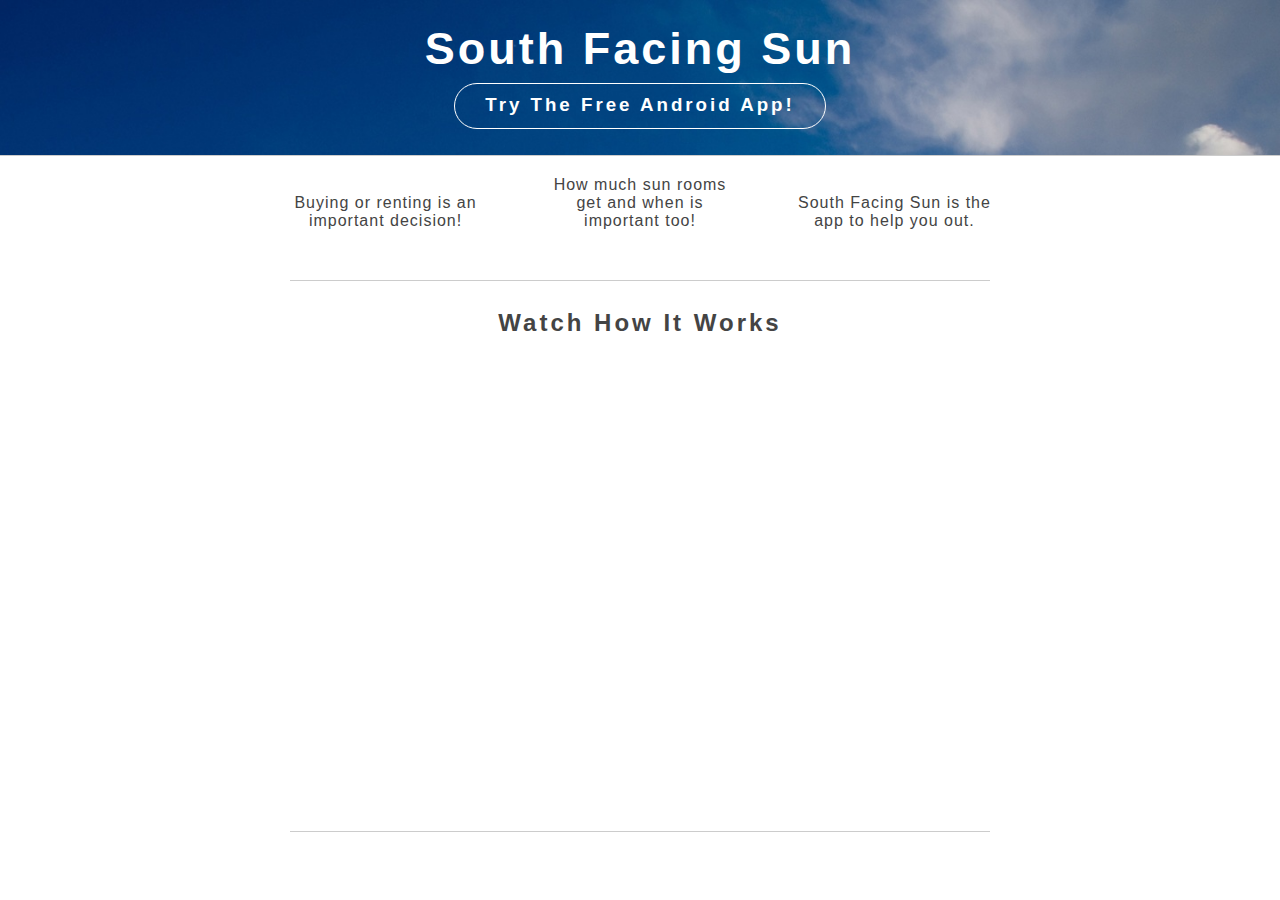
<file: 13.02.11 - 2/index.html>
<!DOCTYPE html>
<html>
  <head>
    <title>South Facing Sun App - The housebuyer's ray of light.</title>
    <meta name="viewport" content="width=device-width, initial-scale=1.0">
    <!-- Bootstrap -->
    <link href="styles.css" rel="stylesheet" media="screen">
    
  </head>
  <body>
    <div class="container">
      <div class="header"><!--background thanks to http://subtlepatterns.com -->
        <div class="space1"></div>
        <h1>South Facing Sun</h1>
        <div class="space2"></div>
        <div class="btn"><a href=""><h3>Try The Free Android App!</h3></a></div>
      </div>
    </div>

    <!--<div class="attention"></div>-->

    <div class="explain">
      <div class="space0"></div>
      <div class="innerexplain">Buying or renting is an important decision!</div>
      <div class="innerexplain">How much sun rooms get and when is important too!</div>
      <div class="innerexplain">South Facing Sun is the app to help you out.</div>
      <div class="space"></div>
    </div>

    <!--<div class="attention2"></div>-->

    <div class="video">
      <div class="space2"></div>
      <h2>Watch How It Works</h2>
      <div class="space2"></div>
      <div class="iframebig"><iframe width="600" height="400" src="http://www.youtube.com/embed/uxUQW_w1vns?rel=0" frameborder="0" allowfullscreen></iframe></div>
    </div>


    <div class="videosmall">
      <div class="space2"></div>
      <h2>Watch How It Works</h2>
      <div class="space2"></div>
      <div class="iframesmall"><iframe width="400" height="300" src="http://www.youtube.com/embed/uxUQW_w1vns?rel=0" frameborder="0" allowfullscreen></iframe></div>
    </div>
    



  </body>
</html>
</file>
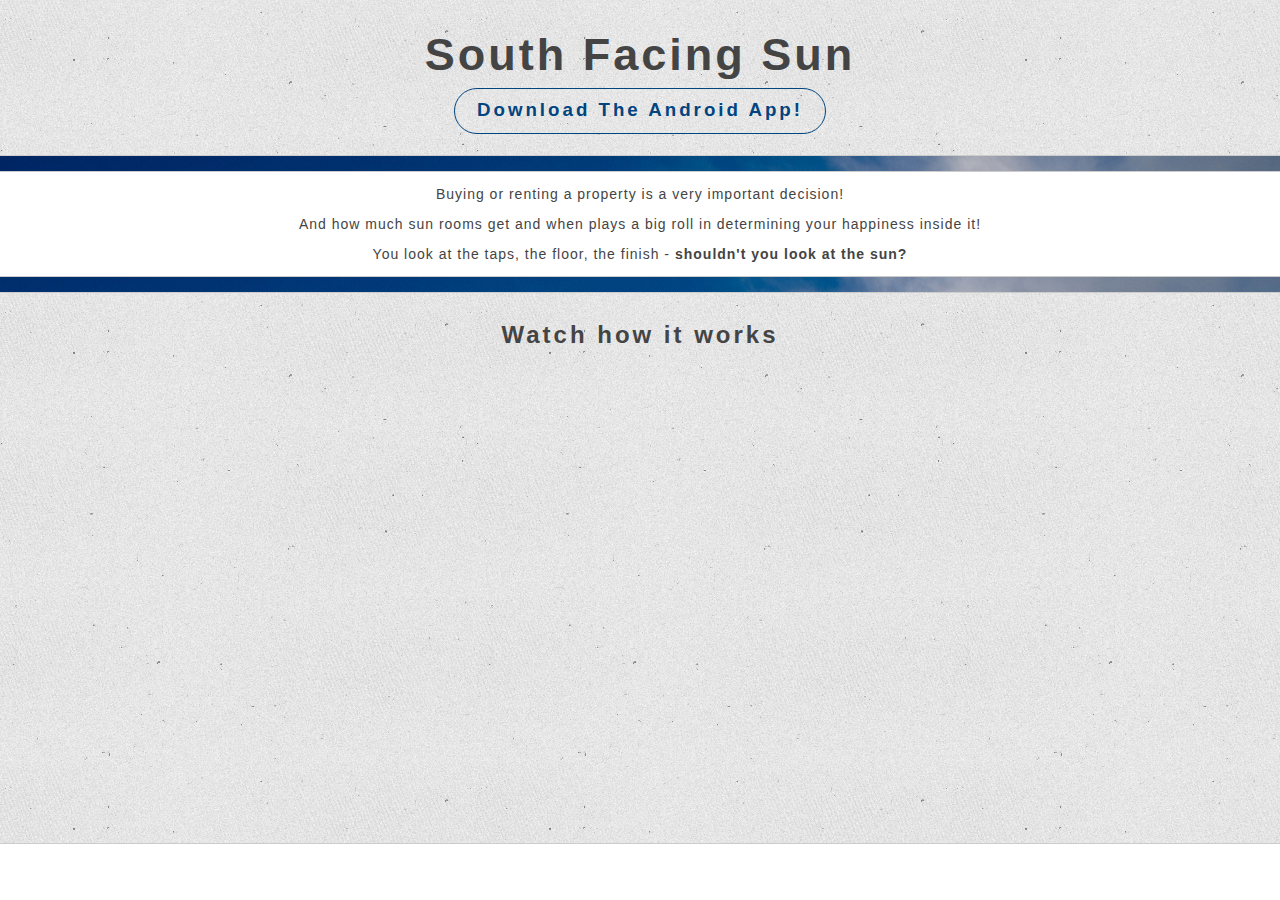
<file: 13.02.11/index.html>
<!DOCTYPE html>
<html>
  <head>
    <title>South Facing Sun App - The housebuyer's ray of light.</title>
    <meta name="viewport" content="width=device-width, initial-scale=1.0">
    <!-- Bootstrap -->
    <link href="styles.css" rel="stylesheet" media="screen">
    
  </head>
  <body>
    <div class="container">
      <div class="header"><!--background thanks to http://subtlepatterns.com -->
        <div class="space1"></div>
        <h1>South Facing Sun</h1>
        <div class="space2"></div>
        <div class="btn"><a href=""><h3>Download The Android App!</h3></a></div>
      </div>
    </div>

    <div class="attention"></div>

    <div class="explain">
      <div class="innerexplain">Buying or renting a property is a very important decision!</div>
      <div class="innerexplain">And how much sun rooms get and when plays a big roll in determining your happiness inside it!</div>
      <div class="innerexplain">You look at the taps, the floor, the finish - <div class="text"><strong>shouldn't you look at the sun?</strong></div></div>
    </div>

    <div class="attention2"></div>

    <div class="video">
      <div class="space2"></div>
      <h2>Watch how it works</h2>
      <div class="space2"></div>
      <div class="iframebig"><iframe width="600" height="400" src="http://www.youtube.com/embed/uxUQW_w1vns?rel=0" frameborder="0" allowfullscreen></iframe></div>
    </div>


    <div class="videosmall">
      <div class="space2"></div>
      <h2>Watch how it works</h2>
      <div class="space2"></div>
      <div class="iframesmall"><iframe width="400" height="300" src="http://www.youtube.com/embed/uxUQW_w1vns?rel=0" frameborder="0" allowfullscreen></iframe></div>
    </div>
    



  </body>
</html>
</file>
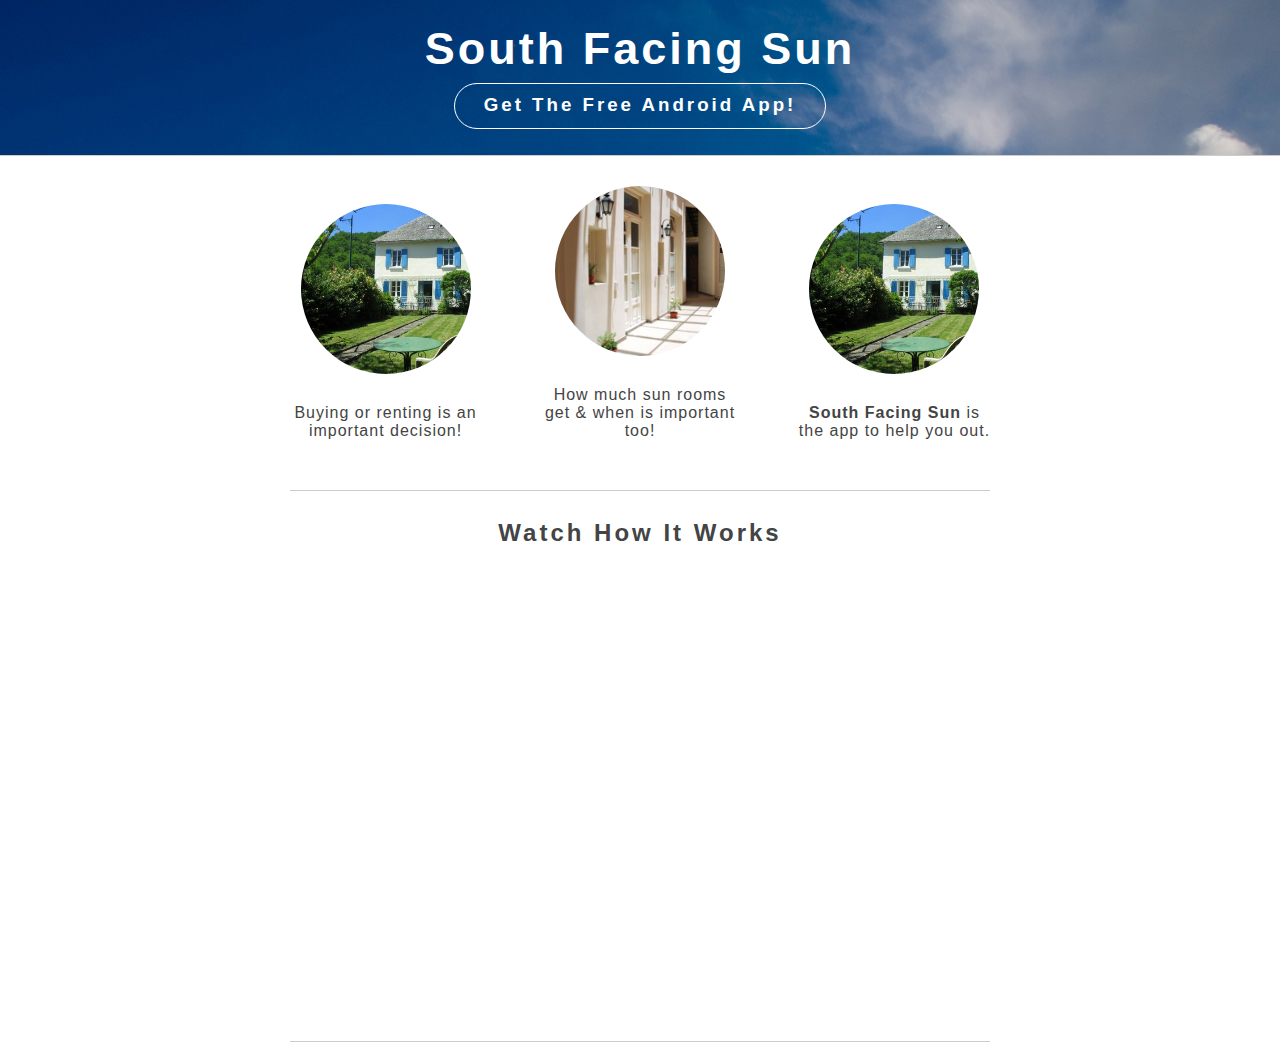
<file: 13.02.11 - 2/index2.html>
<!DOCTYPE html>
<html>
  <head>
    <title>South Facing Sun App - The housebuyer's ray of light.</title>
    <meta name="viewport" content="width=device-width, initial-scale=1.0">
    <!-- Bootstrap -->
    <link href="styles.css" rel="stylesheet" media="screen">
    
  </head>
  <body>
    <div class="container">
      <div class="header"><!--background thanks to http://subtlepatterns.com -->
        <div class="space1"></div>
        <h1>South Facing Sun</h1>
        <div class="space2"></div>
        <div class="btn"><a href=""><h3>Get The Free Android App!</h3></a></div>
      </div>
    </div>

    <!--<div class="attention"></div>-->

    <div class="explain">
      <div class="space0"></div>
      <div class="innerexplain"><div class="photo" id="p1"></div><div>Buying or renting is an important decision!</div></div>
      <div class="innerexplain"><div class="photo" id="p2"></div><div>How much sun rooms get &#38; when is important too!</div></div>
      <div class="innerexplain"><div class="photo" id="p1"></div><div><strong>South Facing Sun</strong> is the app to help you out.</div></div>
      <div class="space"></div>
    </div>

    <!--<div class="attention2"></div>-->

    <div class="video">
      <div class="space2"></div>
      <h2>Watch How It Works</h2>
      <div class="space2"></div>
      <div class="iframebig"><iframe width="600" height="400" src="http://www.youtube.com/embed/uxUQW_w1vns?rel=0" frameborder="0" allowfullscreen></iframe></div>
    </div>


    <div class="videosmall">
      <div class="space2"></div>
      <h2>Watch How It Works</h2>
      <div class="space2"></div>
      <div class="iframesmall"><iframe width="400" height="300" src="http://www.youtube.com/embed/uxUQW_w1vns?rel=0" frameborder="0" allowfullscreen></iframe></div>
    </div>
    



  </body>
</html>
</file>
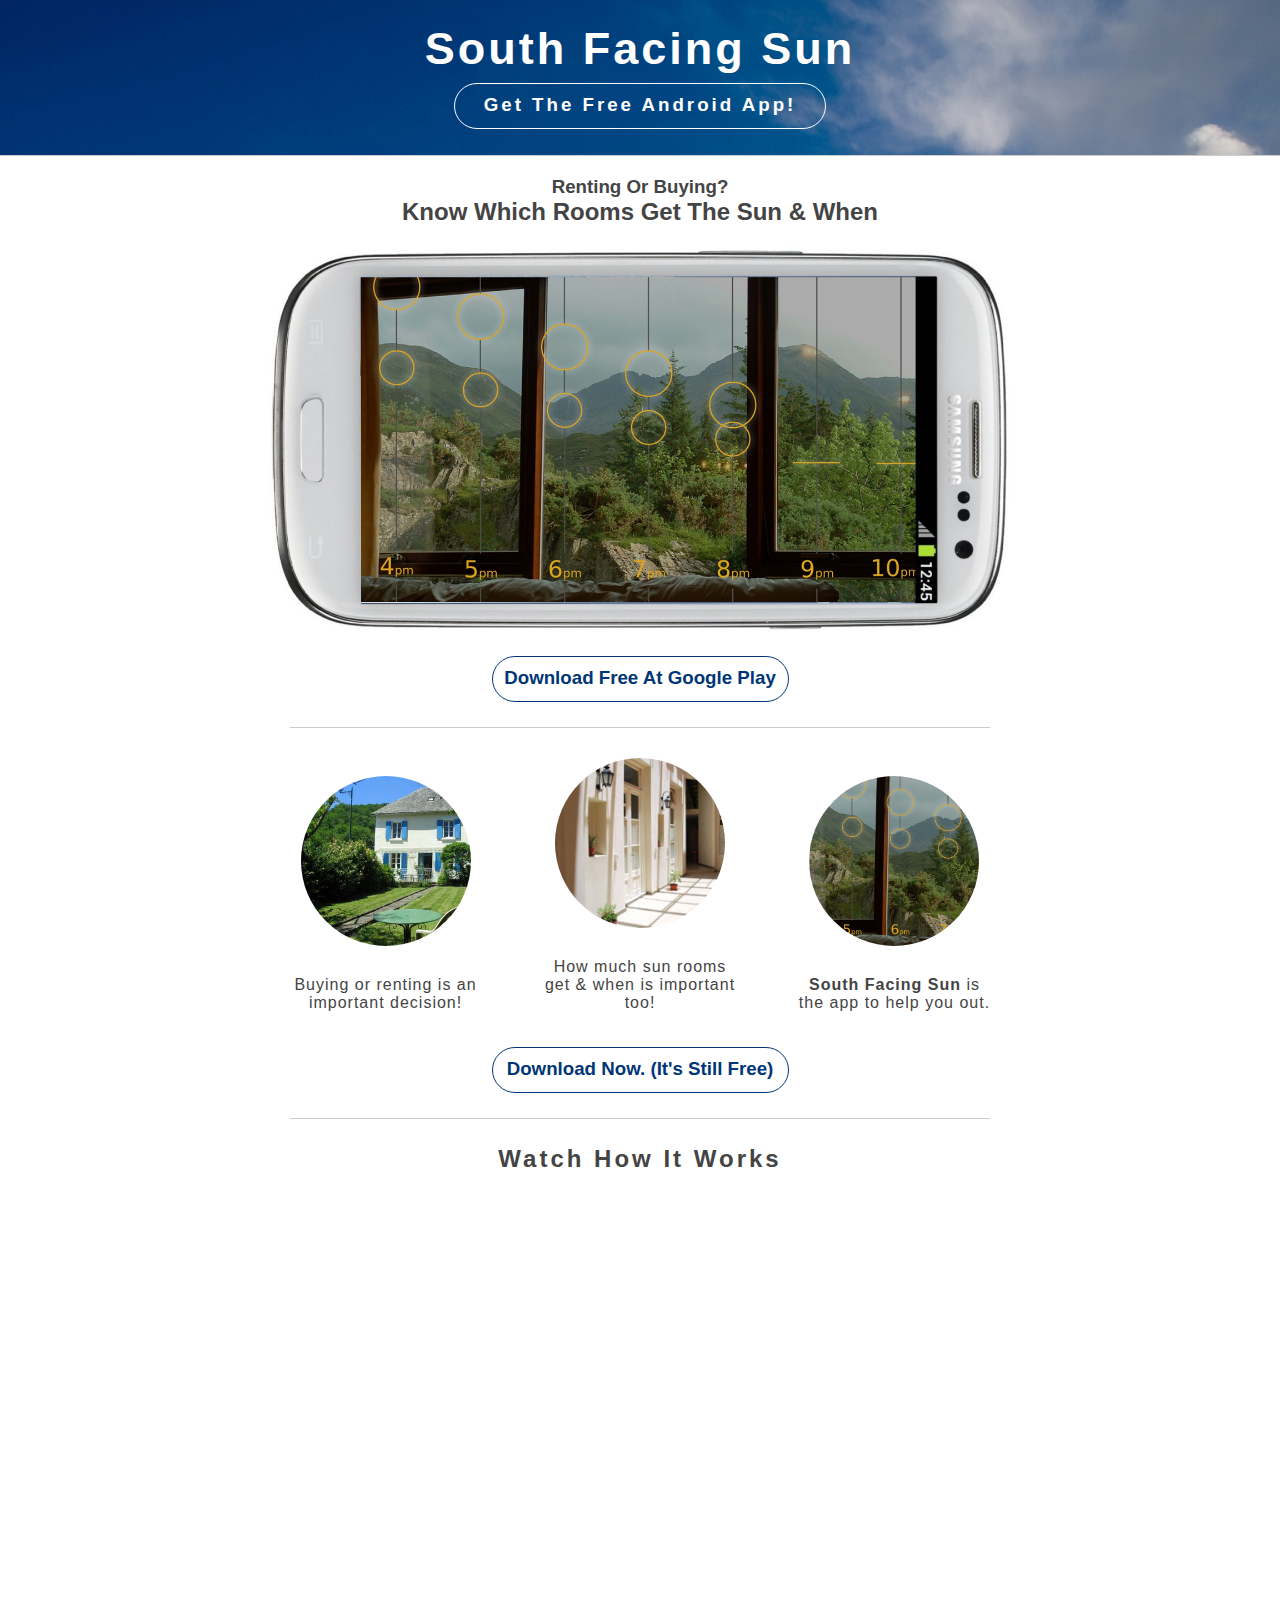
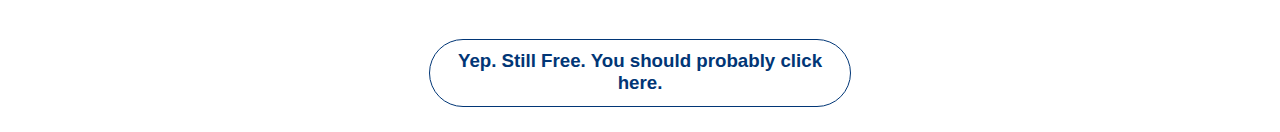
<file: 13.02.12 - Safe/index2.html>
<!DOCTYPE html>
<html>
  <head>
    <title>South Facing Sun App - The housebuyer's ray of light.</title>
    <meta name="viewport" content="width=device-width, initial-scale=1.0">
    <!-- Bootstrap -->
    <link href="styles.css" rel="stylesheet" media="screen">
    
  </head>
  <body>
    <div class="container">
      <div class="header"><!--background thanks to http://subtlepatterns.com -->
        <div class="space1"></div>
        <h1>South Facing Sun</h1>
        <div class="space2"></div>
        <div class="btn"><a href=""><h3>Get The Free Android App!</h3></a></div>
      </div>
    </div>
 
    <!--<div class="attention"></div>-->



    <div class="photobig"><div class="middle"><h3>Renting Or Buying?</h3><h2>Know Which Rooms Get The Sun &#38; When</h2></br><img src="images/demo2.png" /></div></div>


    <div class="test"><div class="middlesmall"><h4>Renting Or Buying?</h4><h3>Know Which Rooms Get The Sun &#38; When</h3><img src="images/demo2.png" /></div></div>

    <div class="btn2"><a href=""><h3>Download Free At Google Play</h3></a></div>

    <div class="lbig"></div>
    <div class="lsmall"></div>


    <div class="explain">
      <div class="space0"></div>
      <div class="innerexplain"><div class="photo" id="p1"></div><div>Buying or renting is an important decision!</div></div>
      <div class="innerexplain"><div class="photo" id="p2"></div><div>How much sun rooms get &#38; when is important too!</div></div>
      <div class="innerexplain"><div class="photo" id="p3"></div><div><strong>South Facing Sun</strong> is the app to help you out.</div></div>
      <div class="space"></div>
    </div>

    <div class="btn2"><a href=""><h3>Download Now. (It's Still Free)</h3></a></div>

    <!--<div class="attention2"></div>-->

    <div class="video">
      <div class="space2"></div>
      <h2>Watch How It Works</h2>
      <div class="space2"></div>
      <div class="iframebig"><iframe width="600" height="400" src="http://www.youtube.com/embed/uxUQW_w1vns?rel=0" frameborder="0" allowfullscreen></iframe></div>
    </div>


    <div class="videosmall">
      <div class="space2"></div>
      <h2>Watch How It Works</h2>
      <div class="space2"></div>
      <div class="iframesmall"><iframe width="400" height="300" src="http://www.youtube.com/embed/uxUQW_w1vns?rel=0" frameborder="0" allowfullscreen></iframe></div>
    </div>
    

    <div class="btn3"><a href=""><h3>Yep. Still Free. You should probably click here.</h3></a></div>



  </body>
</html>
</file>
<file: 13.02.11 - 2/styles.css>
/* borrowed from makeshift.io :) */

body {
  margin: 0;
  font-family: 'Lato', sans-serif;
}

@font-face {
  font-family: 'Lato';
  font-style: normal;
  font-weight: 400;
  src: local('Lato Regular'), local('Lato-Regular'), url(http://themes.googleusercontent.com/static/fonts/lato/v6/9k-RPmcnxYEPm8CNFsH2gg.woff) format('woff');
}
@font-face {
  font-family: 'Lato';
  font-style: normal;
  font-weight: 900;
  src: local('Lato Black'), local('Lato-Black'), url(http://themes.googleusercontent.com/static/fonts/lato/v6/BVtM30trf7q_jfqYeHfjtA.woff) format('woff');
}

/* end borrow */

.header {
	width: 100%;
	background-image: url(images/bgattention3.jpg);
	background-size: cover;
	
	color: white;
	height: 155px;
	text-align: center;
	
	border-bottom: 1px solid #ccc;
	letter-spacing: 3px;
}

.space1 {
	height: 15%;
}

.space2 {
	height: 5%;
}

.space0 {
	height: 20px;
}
.space {
	height: 25px;
}



a:link {
	color: white;
	text-decoration: none;
	}      /* unvisited link */
a:visited {
	color: white;
	text-decoration: none;
	}  /* visited link */
a:hover {
	color: #FBC316;
	}  /* mouse over link */
a:active {color: white;}



h1, h2, h3, h4, h5 {
	margin: 0;
}

h1 {
	font-size: 45px;
}



.explain {
	text-align: center;
	
}

.innerexplain {
	color: #444;
	font-size: 16px;
	letter-spacing: 1px;
	font-weight: normal;
	margin: 14px;
	margin: 0 auto 25px auto;
	width: 200px;
	display: inline-block;
	padding: 0 25px;
}

.text {
	display: inline-block;
}


.attention {
	width: 100%;
	/*background-image: url(images/bgattention3.jpg);
	background-size: cover;*/ 
	background-color: white;
	color: white;
	height: 15px;
	text-align: center;
	border-bottom: 1px solid #ccc;
	letter-spacing: 3px;
}

.attention2 {
	width: 100%;
	/*background-image: url(images/bgattention3.jpg);
	background-size: cover;*/ 
	background-color: white;
	color: white;
	height: 15px;
	text-align: center;
	border-bottom: 1px solid #ccc;
	border-top: 1px solid #ccc;
	letter-spacing: 3px;
}


.video {
	width: 700px;
	color: #444;
	height: 550px;
	text-align: center;
	border-bottom: 1px solid #ccc;
	border-top: 1px solid #ccc;
	letter-spacing: 3px;
	margin: 0 auto;
}

.videosmall {
	width: 450px;
	color: #444;
	height: 440px;
	text-align: center;
	border-bottom: 1px solid #ccc;
	border-top: 1px solid #ccc;
	letter-spacing: 3px;
	margin: 0 auto;
}

@media screen and (max-width: 700px)  
			{
			.video { display: none ; }
			}

@media screen and (min-width: 699px)  
			{
			.videosmall { display: none ; }
			}


.btn {
	width: 350px;
	border: 1px solid white;
	margin:0 auto;
	padding: 10px 10px 12px 10px;
	-moz-border-radius: 200px;
	-webkit-border-radius:200px;
	border-radius: 200px;
	

}

.photo {
	margin: 10px auto 30px auto;
	-moz-border-radius: 999px;
	-webkit-border-radius:999px;
	border-radius: 999px;
	width: 170px;
	height: 170px;
	background-size: cover;
}

#p1 {
	background-image: url(images/viewing1.jpg);
}

#p2 {
	background-image: url(images/sun2.jpg);
}
</file>
<file: 13.02.11/styles.css>
/* borrowed from makeshift.io :) */

body {
  margin: 0;
  font-family: 'Lato', sans-serif;
}

@font-face {
  font-family: 'Lato';
  font-style: normal;
  font-weight: 400;
  src: local('Lato Regular'), local('Lato-Regular'), url(http://themes.googleusercontent.com/static/fonts/lato/v6/9k-RPmcnxYEPm8CNFsH2gg.woff) format('woff');
}
@font-face {
  font-family: 'Lato';
  font-style: normal;
  font-weight: 900;
  src: local('Lato Black'), local('Lato-Black'), url(http://themes.googleusercontent.com/static/fonts/lato/v6/BVtM30trf7q_jfqYeHfjtA.woff) format('woff');
}

/* end borrow */

.header {
	width: 100%;
	background-image: url(images/bgheader.png);
	color: #444;
	height: 155px;
	text-align: center;
	background-repeat: repeat;
	border-bottom: 1px solid #ccc;
	letter-spacing: 3px;
}

.space1 {
	height: 18.5%;
}

.space2 {
	height: 5%;
}



a:link {
	color: #024480;
	text-decoration: none;
	}      /* unvisited link */
a:visited {
	color: #024480;
	text-decoration: none;
	}  /* visited link */
a:hover {
	color: #FBC316;
	}  /* mouse over link */
a:active {color: white;}



h1, h2, h3, h4, h5 {
	margin: 0;
}

h1 {
	font-size: 45px;
}



.explain {
	text-align: center;
	
}

.innerexplain {
	color: #444;
	
	font-size: 14px;
	letter-spacing: 1px;
	font-weight: normal;
	margin: 14px;
}

.text {
	display: inline-block;
}


.attention {
	width: 100%;
	background-image: url(images/bgattention3.jpg);
	background-size: cover; 
	color: white;
	height: 15px;
	text-align: center;
	border-bottom: 1px solid #ccc;
	letter-spacing: 3px;
}

.attention2 {
	width: 100%;
	background-image: url(images/bgattention4.jpg);
	background-size: cover; 
	color: white;
	height: 15px;
	text-align: center;
	border-bottom: 1px solid #ccc;
	border-top: 1px solid #ccc;
	letter-spacing: 3px;
}


.video {
	width: 100%;
	background-image: url(images/bgheader.png);
	color: #444;
	height: 550px;
	text-align: center;
	background-repeat: repeat;
	border-bottom: 1px solid #ccc;
	letter-spacing: 3px;
}

.videosmall {
	width: 100%;
	background-image: url(images/bgheader.png);
	color: #444;
	height: 440px;
	text-align: center;
	background-repeat: repeat;
	border-bottom: 1px solid #ccc;
	letter-spacing: 3px;
}

@media screen and (max-width: 700px)  
			{
			.video { display: none ; }
			}

@media screen and (min-width: 699px)  
			{
			.videosmall { display: none ; }
			}


.btn {
	width: 350px;
	border: 1px solid #024480;
	margin:0 auto;
	padding: 10px 10px 12px 10px;
	-moz-border-radius: 200px;
	border-radius: 200px;
	

}
</file>
<file: 13.02.12 - Safe/styles.css>
/* borrowed from makeshift.io :) */

body {
  margin: 0;
  font-family: 'Lato', sans-serif;
} 

@font-face {
  font-family: 'Lato';
  font-style: normal;
  font-weight: 400;
  src: local('Lato Regular'), local('Lato-Regular'), url(http://themes.googleusercontent.com/static/fonts/lato/v6/9k-RPmcnxYEPm8CNFsH2gg.woff) format('woff');
}
@font-face {
  font-family: 'Lato';
  font-style: normal;
  font-weight: 900;
  src: local('Lato Black'), local('Lato-Black'), url(http://themes.googleusercontent.com/static/fonts/lato/v6/BVtM30trf7q_jfqYeHfjtA.woff) format('woff');
}

/* end borrow */

.header {
	width: 100%;
	background-image: url(images/bgattention3.jpg);
	background-size: cover;
	
	color: white;
	height: 155px;
	text-align: center;
	
	border-bottom: 1px solid #ccc;
	letter-spacing: 3px;
}

.space1 {
	height: 15%;
}

.space2 {
	height: 5%;
}

.space0 {
	height: 20px;
}
.space {
	height: 10px;
}



.btn a:link {
	color: white;
	text-decoration: none;
	}      /* unvisited link */
.btn a:visited {
	color: white;
	text-decoration: none;
	}  /* visited link */
.btn a:hover {
	color: #FBC316;
	}  /* mouse over link */
.btn a:active {color: white;}



h1, h2, h3, h4, h5 {
	margin: 0;
}

h1 {
	font-size: 45px;
}



.explain {
	text-align: center;
	
}

.innerexplain {
	color: #444;
	font-size: 16px;
	letter-spacing: 1px;
	font-weight: normal;
	margin: 14px;
	margin: 0 auto 25px auto;
	width: 200px;
	display: inline-block;
	padding: 0 25px;
}

.text {
	display: inline-block;
}


.attention {
	width: 100%;
	/*background-image: url(images/bgattention3.jpg);
	background-size: cover;*/ 
	background-color: white;
	color: white;
	height: 15px;
	text-align: center;
	border-bottom: 1px solid #ccc;
	letter-spacing: 3px;
}

.attention2 {
	width: 100%;
	/*background-image: url(images/bgattention3.jpg);
	background-size: cover;*/ 
	background-color: white;
	color: white;
	height: 15px;
	text-align: center;
	border-bottom: 1px solid #ccc;
	border-top: 1px solid #ccc;
	letter-spacing: 3px;
}


.video {
	width: 700px;
	color: #444;
	height: 520px;
	text-align: center;
	border-top: 1px solid #ccc;
	letter-spacing: 3px;
	margin: 0 auto;
}

.videosmall {
	width: 450px;
	color: #444;
	height: 400px;
	text-align: center;
	
	border-top: 1px solid #ccc;
	letter-spacing: 3px;
	margin: 0 auto;
}

@media screen and (max-width: 700px)  
			{
			.video { display: none ; }
			}

@media screen and (min-width: 699px)  
			{
			.videosmall { display: none ; }
			}


.btn {
	width: 350px;
	border: 1px solid white;
	margin:0 auto;
	padding: 10px 10px 12px 10px;
	-moz-border-radius: 200px;
	-webkit-border-radius:200px;
	border-radius: 200px;
	

}

.photo {
	margin: 10px auto 30px auto;
	-moz-border-radius: 999px;
	-webkit-border-radius:999px;
	border-radius: 999px;
	width: 170px;
	height: 170px;
	background-size: cover;
}

#p1 {
	background-image: url(images/viewing1.jpg);
}

#p2 {
	background-image: url(images/sun2.jpg);
}

#p3 {
	background-image: url(images/demo1.png);
}

.photobig {
	margin: 20px auto 0 auto;
	height: 480px;
	color: #444;
}

.photobig img {
	margin: 0 auto;
	width: 750px;


}

.middle {
	margin: 0 auto;
	width: 750px;
	text-align: center;
}

.test {
	margin: 12px auto 0 auto;
	height: 300px;
	color: #444;
}

.test img {
	margin: 22px 0 0 0;
	width: 380px;
}

.middlesmall {
	margin: 0 auto;
	width: 380px;
	text-align: center;
}

@media screen and (max-width: 700px)  
			{
			.photobig { display: none ; }
			}

/*@media screen and (max-width: 700px)  
			{
			.middle { display: none ; }
			}*/

@media screen and (min-width: 699px)  
			{
			.test { display: none ; }
			}

/*@media screen and (min-width: 699px)  
			{
			.middlesmall { display: none ; }
			}*/

@media screen and (max-width: 700px)  
			{
			.lbig { display: none ; }
			}

@media screen and (min-width: 699px)  
			{
			.lsmall { display: none ; }
			}



			



.lsmall {
	width: 450px;
	margin: 0 auto;
	padding: 0;
	height: 1px;
	background-color: #ccc;
}

.lbig {
	width: 700px;
	margin: 0 auto;
	padding: 0;
	height: 1px;
	background-color: #ccc;
}

.btn2 {
	width: 275px;
	border: 1px solid #013676;
	margin:0 auto 25px auto;
	padding: 10px 10px 12px 10px;
	-moz-border-radius: 200px;
	-webkit-border-radius:200px;
	border-radius: 200px;
	text-align: center;
}

.btn2 a:link {
	color: #013676;
	text-decoration: none;
	}      /* unvisited link */
.btn2 a:visited {
	color: #013676;
	text-decoration: none;
	}  /* visited link */
.btn2 a:hover {
	color: #E2A718;
	}  /* mouse over link */
.btn2 a:active {color: #013676;}

.btn3 {
	width: 400px;
	border: 1px solid #013676;
	margin:0 auto 25px auto;
	padding: 10px 10px 12px 10px;
	-moz-border-radius: 200px;
	-webkit-border-radius:200px;
	border-radius: 200px;
	text-align: center;
}

.btn3 a:link {
	color: #013676;
	text-decoration: none;
	}      /* unvisited link */
.btn3 a:visited {
	color: #013676;
	text-decoration: none;
	}  /* visited link */
.btn3 a:hover {
	color: #E2A718;
	}  /* mouse over link */
.btn3 a:active {color: #013676;}
</file>
